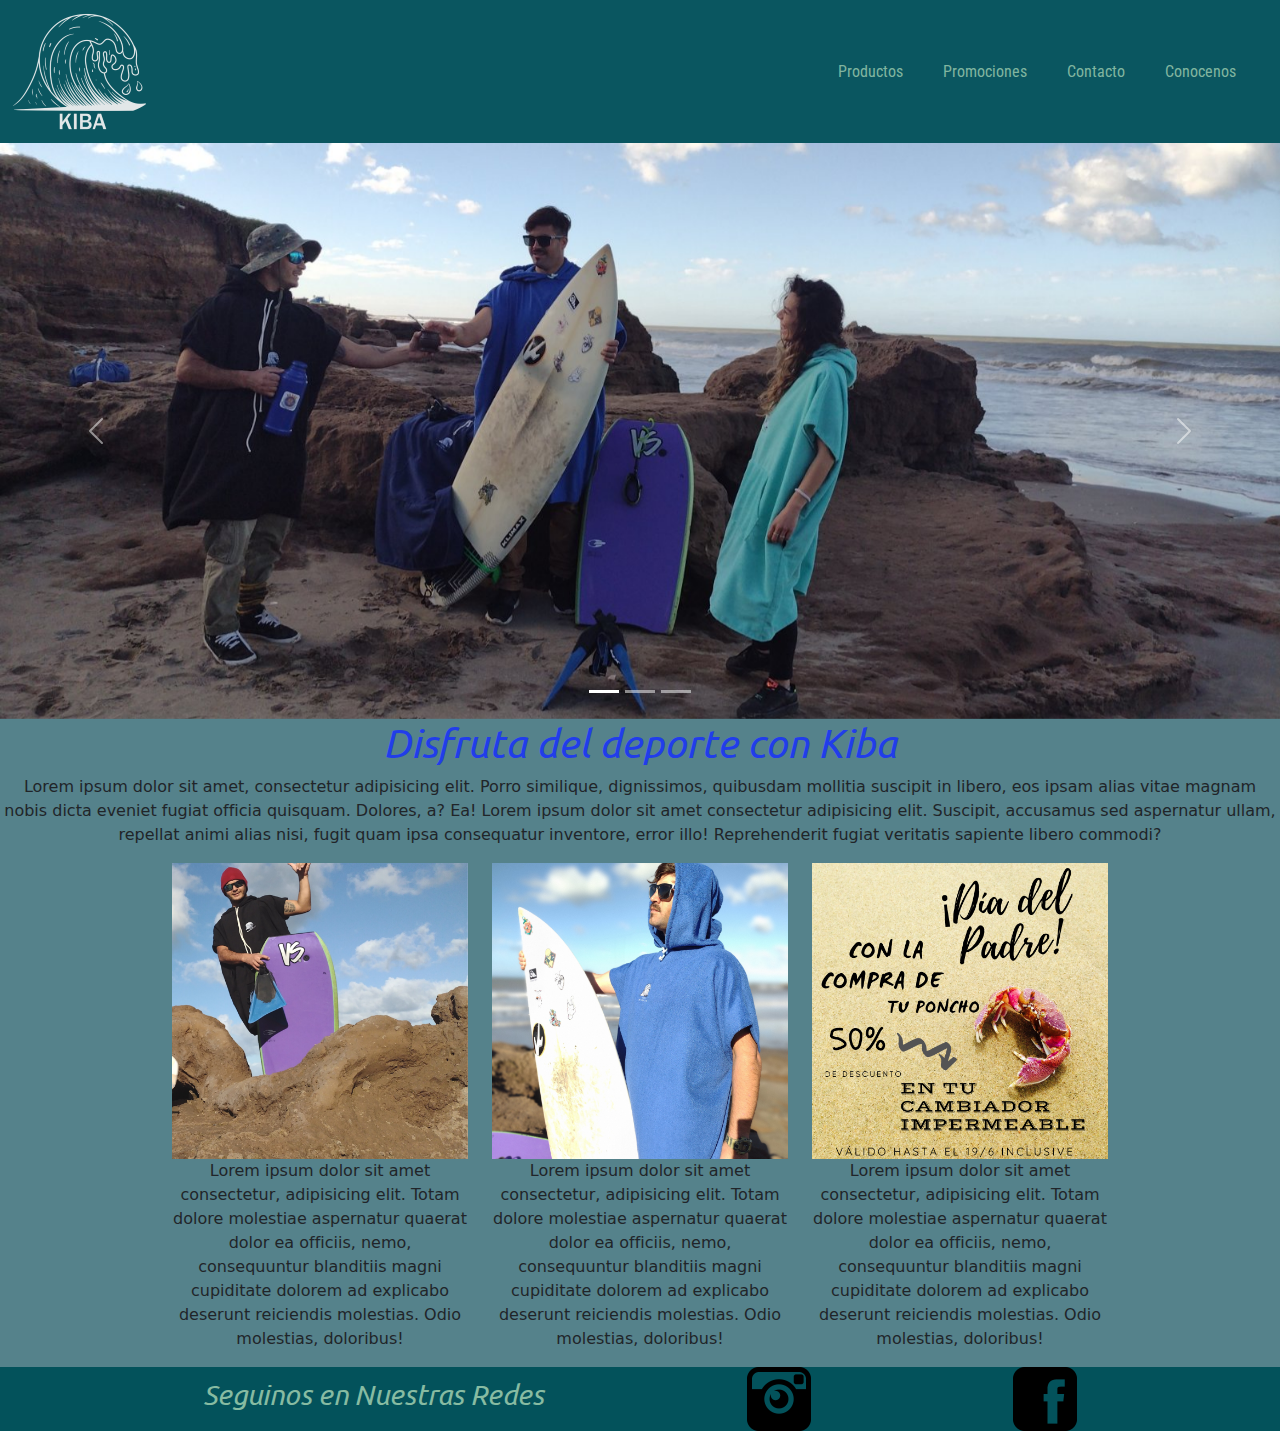
<file: index.html>
<!doctype html>
<html lang="es">
  <head>
    <!-- Required meta tags -->
    <meta charset="utf-8">
    <meta name="viewport" content="width=device-width, initial-scale=1">
    <link rel="shortcut icon" href="img/favicon.png">

    <!-- Bootstrap CSS -->
    <!-- <link href="https://cdn.jsdelivr.net/npm/bootstrap@5.0.2/dist/css/bootstrap.min.css" rel="stylesheet" integrity="sha384-EVSTQN3/azprG1Anm3QDgpJLIm9Nao0Yz1ztcQTwFspd3yD65VohhpuuCOmLASjC" crossorigin="anonymous"> -->
    <!-- Bootstrap CSS local -->
    <link rel="stylesheet" href="css/bootstrap.min.css">

   <!-- -----------mi css------------ -->

   <link rel="stylesheet" href="css/style.css">


    <title>Kiba Ponchos</title>
  </head>
  <body class="bg-body">
   <!--  inicia nav -->
    
    <nav class="navbar navbar-expand-lg navbar-light bgNav sticky-top" id="botonera"> 
        <div class="container-fluid">
        <a class="navbar-brand" href="../index.html">
          <img src="img/kibalogo.svg" alt="logo">
        </a>
        <button class="navbar-toggler " type="button" data-bs-toggle="collapse" data-bs-target="#navbarSupportedContent" aria-controls="navbarSupportedContent" aria-expanded="false" aria-label="Toggle navigation">
        <span class="navbar-toggler-icon"></span>
        </button>

        <div class="collapse navbar-collapse" id="navbarSupportedContent">
          <ul class="navbar-nav ms-auto mb-2 mb-md-0 ">

            <li class="nav-item  me-4">
              <a class="nav-link" aria-current="page" href="paginas/productos.html">Productos</a>
            </li>

            <li class="nav-item me-4">
              <a class="nav-link" href="paginas/promociones.html">Promociones</a>
            </li>

            <li class="nav-item me-4">
              <a class="nav-link" href="paginas/contacto.html">Contacto</a>
            </li>

            <li class="nav-item me-4">
              <a class="nav-link" href="paginas/conocenos.html">Conocenos</a>
            </li>
          </ul>
        </div>
      </div>
    </nav> 
   <!-------------  fin nav --------------->

   <!--------- comienzo carousel y header--------------->
    <header>   
      <div id="carouselExampleIndicators" class="carousel slide" data-bs-ride="carousel">
        <div class="carousel-indicators">
          <button type="button" data-bs-target="#carouselExampleIndicators" data-bs-slide-to="0" class="active" aria-current="true" aria-label="Slide 1"></button>
          <button type="button" data-bs-target="#carouselExampleIndicators" data-bs-slide-to="1" aria-label="Slide 2"></button>
          <button type="button" data-bs-target="#carouselExampleIndicators" data-bs-slide-to="2" aria-label="Slide 3"></button>
        </div>
        <div class="carousel-inner">
          <div class="carousel-item active">
            <img src="img/carousel/carrousel 1.jpg" class="d-block w-100" alt="carousel1">
          </div>
          
          <div class="carousel-item">
            <img src="img/carousel/carrousel 2.jpg" class="d-block w-100 h-80" alt="carousel3">
          </div>

          <div class="carousel-item">
            <img src="img/carousel/carrousel 3.jpg" class="d-block w-100 h-80" alt="carousel3">
          </div>
        </div>

        <button class="carousel-control-prev" type="button" data-bs-target="#carouselExampleIndicators" data-bs-slide="prev">
          <span class="carousel-control-prev-icon" aria-hidden="true"></span>
          <span class="visually-hidden">Previous</span>
        </button>
        <button class="carousel-control-next" type="button" data-bs-target="#carouselExampleIndicators" data-bs-slide="next">
          <span class="carousel-control-next-icon" aria-hidden="true"></span>
          <span class="visually-hidden">Next</span>
        </button>
      </div>

  <!---------------  fin carousel --------------->
      <h1 class="text-center">Disfruta del deporte con Kiba</h1>
    </header>
    <!---------------  fin header --------------->
    <main>
      <p class="text-center">Lorem ipsum dolor sit amet, consectetur adipisicing elit. Porro similique, dignissimos, quibusdam mollitia suscipit in libero, eos ipsam alias vitae magnam nobis dicta eveniet fugiat officia quisquam. Dolores, a? Ea! Lorem ipsum dolor sit amet consectetur adipisicing elit. Suscipit, accusamus sed aspernatur ullam, repellat animi alias nisi, fugit quam ipsa consequatur inventore, error illo! Reprehenderit fugiat veritatis sapiente libero commodi?</p>

      <section class="container-fluid">
         <div class="row justify-content-center ">
           <article class="col-sm-12 col-md-6 col-lg-3">
             <img src="img/productos/diadelpadre/1.png" alt="foto promociones" class="w-100 d-block mx-auto">
              <p class="text-center">Lorem ipsum dolor sit amet consectetur, adipisicing elit. Totam dolore molestiae aspernatur quaerat dolor ea officiis, nemo, consequuntur blanditiis magni cupiditate dolorem ad explicabo deserunt reiciendis molestias. Odio molestias, doloribus!</p>
           </article>

            <article class="col-sm-12 col-md-6 col-lg-3">
             <img src="img/productos/diadelpadre/2.png" alt="foto promociones" class="w-100 d-block mx-auto ">
              <p class="text-center">Lorem ipsum dolor sit amet consectetur, adipisicing elit. Totam dolore molestiae aspernatur quaerat dolor ea officiis, nemo, consequuntur blanditiis magni cupiditate dolorem ad explicabo deserunt reiciendis molestias. Odio molestias, doloribus!</p>
           </article>

            <article class="col-sm-12 col-md-12 col-lg-3">
             <img src="img/productos/diadelpadre/3.png" alt="foto promociones" class="w-100 d-block mx-auto ">
              <p class="text-center">Lorem ipsum dolor sit amet consectetur, adipisicing elit. Totam dolore molestiae aspernatur quaerat dolor ea officiis, nemo, consequuntur blanditiis magni cupiditate dolorem ad explicabo deserunt reiciendis molestias. Odio molestias, doloribus!</p>
           </article>
         </div>
      </section>
    </main>
    <footer class="d-flex align-items-center justify-content-evenly bg-footer">

      <h3 class="text-pie ">Seguinos en Nuestras Redes</h3>
      <a href="https://www.instagram.com/kiba.ponchos/" target="_blank">
        <img src="img/instagram.png" alt=" logo instagram">
      </a>

      <a href="https://www.facebook.com/KIBA-MDQ-100685705665796/" target="_blank">
        <img src="img/facebook.png" alt="logo facebook">
      </a>
    </footer>

    <!-- Option 1: Bootstrap Bundle with Popper -->
    <!-- <script src="https://cdn.jsdelivr.net/npm/bootstrap@5.0.2/dist/js/bootstrap.bundle.min.js" integrity="sha384-MrcW6ZMFYlzcLA8Nl+NtUVF0sA7MsXsP1UyJoMp4YLEuNSfAP+JcXn/tWtIaxVXM" crossorigin="anonymous"></script> -->
    <!------------- js bootstrap ------------>
    <script src="js/bootstrap.min.js"></script>
  </body>
</html>
</file>
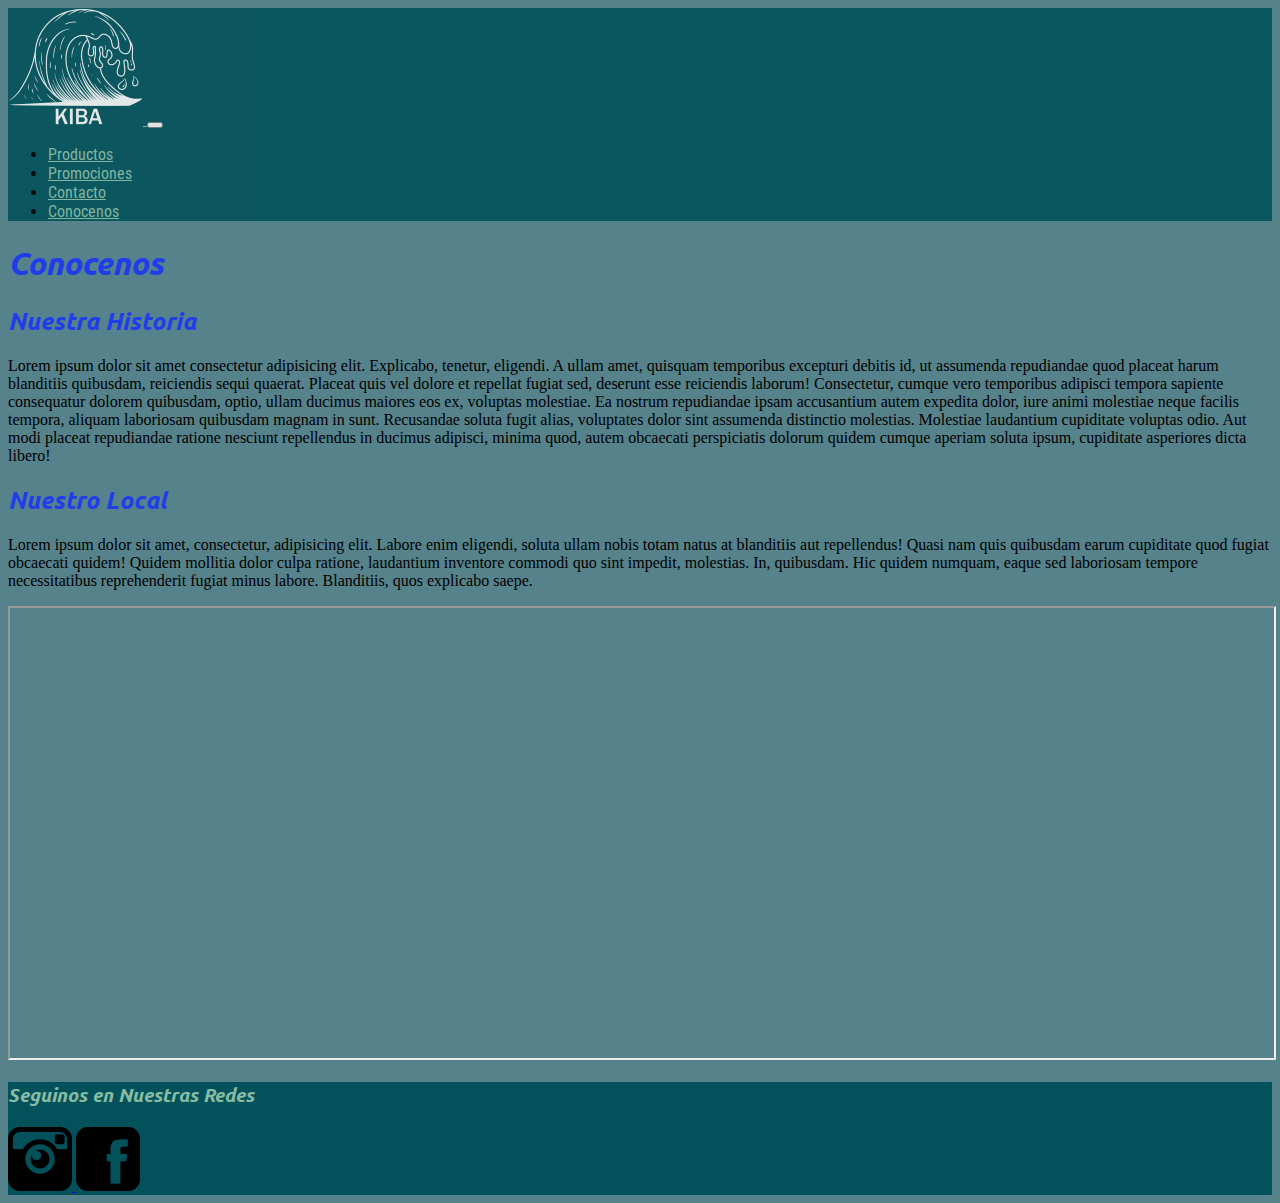
<file: paginas/conocenos.html>
<!doctype html>
<html lang="es">
  <head>
    <!-- Required meta tags -->
    <meta charset="utf-8">
    <meta name="viewport" content="width=device-width, initial-scale=1">
    <link rel="shortcut icon" href="../img/favicon.png">

    <!-- Bootstrap CSS -->
    <link href="https://cdn.jsdelivr.net/npm/bootstrap@5.0.2/dist/css/bootstrap.min.css" rel="stylesheet" integrity="sha384-EVSTQN3/azprG1Anm3QDgpJLIm9Nao0Yz1ztcQTwFspd3yD65VohhpuuCOmLASjC" crossorigin="anonymous">

   <!-- -----------mi css------------ -->

   <link rel="stylesheet" href="../css/style.css">


    <title>Kiba Ponchos</title>
  </head>
  <body class="bg-body">
     <!---------------  inicia nav --------------->
    <nav class="navbar navbar-expand-lg navbar-light bgNav sticky-top" id="botonera"> 
        <div class="container-fluid">
        <a class="navbar-brand" href="../index.html">
          <img src="../img/kibalogo.svg" alt="logo">
        </a>

        <button class="navbar-toggler" type="button" data-bs-toggle="collapse" data-bs-target="#navbarSupportedContent" aria-controls="navbarSupportedContent" aria-expanded="false" aria-label="Toggle navigation">
          <span class="navbar-toggler-icon"></span>
        </button>

        <div class="collapse navbar-collapse" id="navbarSupportedContent">
          <ul class="navbar-nav ms-auto mb-2 mb-md-0 ">

            <li class="nav-item  me-4">
              <a class="nav-link" aria-current="page" href="productos.html">Productos</a>
            </li>

            <li class="nav-item me-4">
              <a class="nav-link" href="promociones.html">Promociones</a>
            </li>

            <li class="nav-item me-4">
              <a class="nav-link" href="contacto.html">Contacto</a>
            </li>

            <li class="nav-item me-4">
              <a class="nav-link" href="conocenos.html" tabindex="-1" aria-disabled="true">Conocenos</a>
            </li>
          </ul>
        </div>
      </div>
    </nav>
     <!-------------  fin nav --------------->

 	<main>
 		<h1 class="text-center">Conocenos</h1>

    <section class="container-fluid">
    	<div class="row align-items-center  justify-content-center">
    		<article class="col-md-8 col-lg-8">
			 		<h2>Nuestra Historia</h2>
			 		<p>Lorem ipsum dolor sit amet consectetur adipisicing elit. Explicabo, tenetur, eligendi. A ullam amet, quisquam temporibus excepturi debitis id, ut assumenda repudiandae quod placeat harum blanditiis quibusdam, reiciendis sequi quaerat.
			 		Placeat quis vel dolore et repellat fugiat sed, deserunt esse reiciendis laborum! Consectetur, cumque vero temporibus adipisci tempora sapiente consequatur dolorem quibusdam, optio, ullam ducimus maiores eos ex, voluptas molestiae.
			 		Ea nostrum repudiandae ipsam accusantium autem expedita dolor, iure animi molestiae neque facilis tempora, aliquam laboriosam quibusdam magnam in sunt. Recusandae soluta fugit alias, voluptates dolor sint assumenda distinctio molestias.
			 		Molestiae laudantium cupiditate voluptas odio. Aut modi placeat repudiandae ratione nesciunt repellendus in ducimus adipisci, minima quod, autem obcaecati perspiciatis dolorum quidem cumque aperiam soluta ipsum, cupiditate asperiores dicta libero!</p>

			 		<h2>Nuestro Local</h2>
			 		<p>Lorem ipsum dolor sit amet, consectetur, adipisicing elit. Labore enim eligendi, soluta ullam nobis totam natus at blanditiis aut repellendus! Quasi nam quis quibusdam earum cupiditate quod fugiat obcaecati quidem!
			 		Quidem mollitia dolor culpa ratione, laudantium inventore commodi quo sint impedit, molestias. In, quibusdam. Hic quidem numquam, eaque sed laboriosam tempore necessitatibus reprehenderit fugiat minus labore. Blanditiis, quos explicabo saepe.</p>
		 		</article>
		 		<article class="col-md-4 col-lg-4 d-block">
		 			<iframe src="https://www.google.com/maps/embed?pb=!1m18!1m12!1m3!1d3145.8845432276953!2d-57.542519084932714!3d-37.956481749995746!2m3!1f0!2f0!3f0!3m2!1i1024!2i768!4f13.1!3m3!1m2!1s0x0%3A0x2399d604d926ed0b!2sCarrusel%20Art-Hostel!5e0!3m2!1ses-419!2sar!4v1653918968644!5m2!1ses-419!2sar" style="border:1;" allowfullscreen="" loading="lazy " referrerpolicy="no-referrer-when-downgrade" class="maps"></iframe>
		 		</article>
		 	</div>
 		</section>
 	</main>











 	<footer class="d-flex align-items-center justify-content-evenly bg-footer">

	  <h3 class="text-pie ">Seguinos en Nuestras Redes</h3>
	  <a href="https://www.instagram.com/kiba.ponchos/" target="_blank">
	      <img src="../img/instagram.png" alt=" logo instagram">
	  </a>

      <a href="https://www.facebook.com/KIBA-MDQ-100685705665796/" target="_blank">
	      <img src="../img/facebook.png" alt="logo facebook">
	  </a>
	</footer>   

     <!-- Option 1: Bootstrap Bundle with Popper -->
    <script src="https://cdn.jsdelivr.net/npm/bootstrap@5.0.2/dist/js/bootstrap.bundle.min.js" integrity="sha384-MrcW6ZMFYlzcLA8Nl+NtUVF0sA7MsXsP1UyJoMp4YLEuNSfAP+JcXn/tWtIaxVXM" crossorigin="anonymous"></script> 
  </body>  
</html>    

<!-- <!DOCTYPE html>
<html lang="en">
<head>
	<meta charset="UTF-8">
	<meta name="viewport" content="width=device-width, initial-scale=1.0">
	<title>Conocenos KIBA </title>
	<link rel="shortcut icon" href="../img/favicon.png">
	<link rel="stylesheet" href="../css/style.css">
</head>	
<body>
	<nav>
		<a href="../index.html">
			<img src="../img/kibalogo.svg">
		</a>

			<ul>
				<li>
					<a href="productos.html">Productos</a>
				</li>
				<li>
					<a href="promociones.html">Promociones</a>
				</li>
				<li>
					<a href="contacto.html">Contacto</a>
				</li>
				<li>
					<a href="conocenos.html">Conocenos</a>
				</li>
			</ul>
	</nav>
	<header></header>
	<main>
		<h1>Conocenos</h1>
			<br>
			<p class="textCenter">Lorem ipsum dolor, sit, amet consectetur adipisicing elit. Dolorum doloremque culpa adipisci inventore commodi vero suscipit officia pariatur accusantium maxime? Repellat in illo optio inventore amet eum minus culpa. Officiis. Lorem ipsum dolor sit amet, consectetur adipisicing elit, sed do eiusmod
			tempor incididunt ut labore et dolore magna aliqua. Ut enim ad minim veniam,
			quis nostrud exercitation ullamco laboris nisi ut aliquip ex ea commodo
			consequat. Duis aute irure dolor in reprehenderit in voluptate velit esse
			cillum dolore eu fugiat nulla pariatur. Excepteur sint occaecat cupidatat non
			proident, sunt in culpa qui officia deserunt mollit anim id est Lorem, ipsum dolor sit amet consectetur adipisicing, elit. Earum repellat sit excepturi, dolorum? Obcaecati autem aliquid quos error quasi nihil, <span class="bold">adipisci temporibus? Repellendus molestias amet corporis atque doloribus aliquid beatae.</span></p>
			<br>
		<h2>Nuestro local</h2>	
			<p>Lorem ipsum dolor, sit amet consectetur adipisicing elit. Beatae, rem, est debitis optio laudantium ad provident, tempore fugiat voluptate similique, ipsam totam. Libero, maxime facere voluptate, ab unde fugiat magnam!</p>
			<br>
		<section>
			<iframe src="https://www.google.com/maps/embed?pb=!1m18!1m12!1m3!1d3145.8845432276953!2d-57.542519084932714!3d-37.956481749995746!2m3!1f0!2f0!3f0!3m2!1i1024!2i768!4f13.1!3m3!1m2!1s0x0%3A0x2399d604d926ed0b!2sCarrusel%20Art-Hostel!5e0!3m2!1ses-419!2sar!4v1653918968644!5m2!1ses-419!2sar" width="600" height="450" style="border:0;" allowfullscreen="" loading="lazy" referrerpolicy="no-referrer-when-downgrade"></iframe>
		</section>
	</main>
	<br>
	<footer>
		<a href="https://www.instagram.com/kiba.ponchos/" target="_blank">
			<img src="../img/instagram.png" alt=" logo instagram">
		</a>
		<a href="https://www.facebook.com/KIBA-MDQ-100685705665796/" target="_blank">
			<img src="../img/facebook.png" alt="logo facebook">
		</a>
	</footer>
</body>
</html> -->
</file>
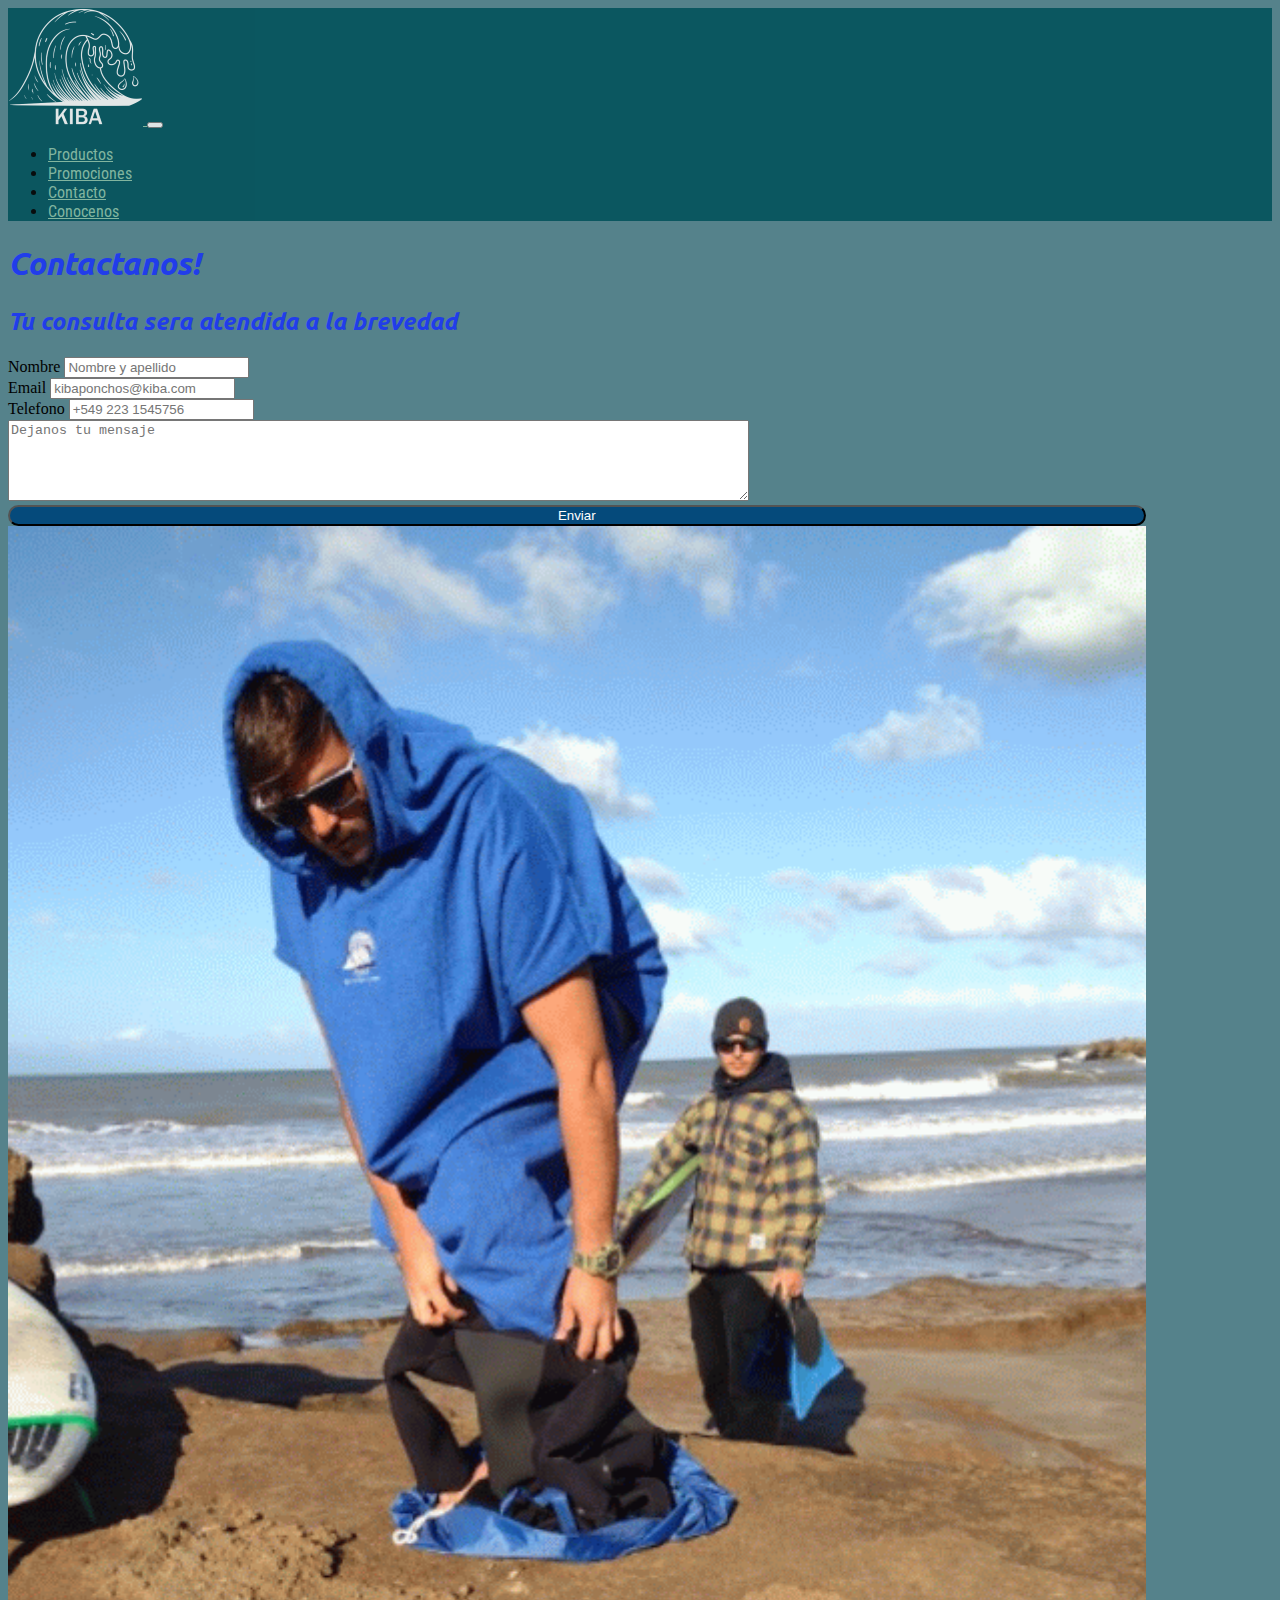
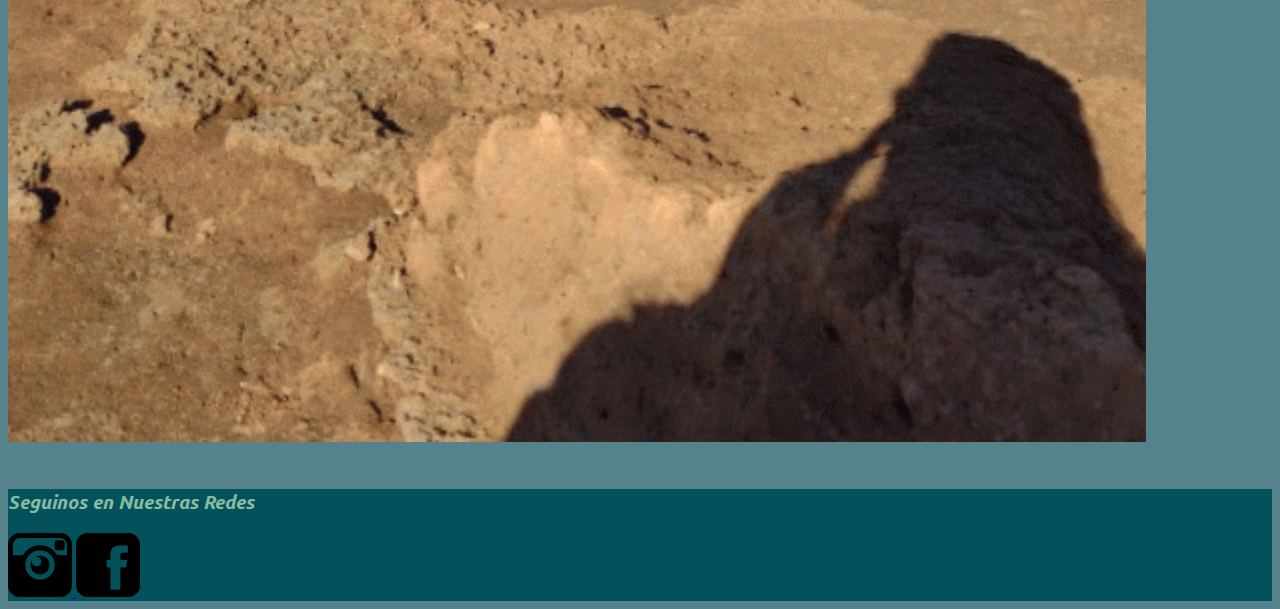
<file: paginas/contacto.html>
<!doctype html>
<html lang="es">
  <head>
    <!-- Required meta tags -->
    <meta charset="utf-8">
    <meta name="viewport" content="width=device-width, initial-scale=1">
    <link rel="shortcut icon" href="../img/favicon.png">

    <!-- Bootstrap CSS -->
    <link href="https://cdn.jsdelivr.net/npm/bootstrap@5.0.2/dist/css/bootstrap.min.css" rel="stylesheet" integrity="sha384-EVSTQN3/azprG1Anm3QDgpJLIm9Nao0Yz1ztcQTwFspd3yD65VohhpuuCOmLASjC" crossorigin="anonymous">

   <!-- -----------mi css------------ -->

   <link rel="stylesheet" href="../css/style.css">


    <title>Kiba Ponchos</title>
  </head>
  <body class="bg-body">
     <!---------------  inicia nav --------------->
    <nav class="navbar navbar-expand-lg navbar-light bgNav sticky-top" id="botonera"> 
        <div class="container-fluid">
        <a class="navbar-brand" href="../index.html">
          <img src="../img/kibalogo.svg" alt="logo">
        </a>

        <button class="navbar-toggler" type="button" data-bs-toggle="collapse" data-bs-target="#navbarSupportedContent" aria-controls="navbarSupportedContent" aria-expanded="false" aria-label="Toggle navigation">
          <span class="navbar-toggler-icon"></span>
        </button>

        <div class="collapse navbar-collapse" id="navbarSupportedContent">
          <ul class="navbar-nav ms-auto mb-2 mb-md-0 ">

            <li class="nav-item  me-4">
              <a class="nav-link" aria-current="page" href="productos.html">Productos</a>
            </li>

            <li class="nav-item me-4">
              <a class="nav-link" href="promociones.html">Promociones</a>
            </li>

            <li class="nav-item me-4">
              <a class="nav-link" href="contacto.html">Contacto</a>
            </li>

            <li class="nav-item me-4">
              <a class="nav-link" href="conocenos.html" tabindex="-1" aria-disabled="true">Conocenos</a>
            </li>
          </ul>
        </div>
      </div>
    </nav>
     <!-------------  fin nav --------------->
    <main>
      <h1 class="text-center">Contactanos!</h1>
      <h2>Tu consulta sera atendida a la brevedad</h2>

      <section class="container-fluid">
        <div class="row align-items-center  justify-content-center">
          <article class="col-sm-12 col-md-8 col-lg-8">
            <form>
              <div class="mb-3  justify-content-center">
                <label for="nombre" class="form-label">Nombre</label>
                <input type="name" class="form-control" id="nombre" aria-describedby="emailHelp" placeholder="Nombre y apellido">
              </div>
              <div class="mb-3 justify-content-center">
                <label for="email" class="form-label">Email </label>
                <input type="email" class="form-control" id="email" aria-describedby="emailHelp" placeholder="kibaponchos@kiba.com">
              </div>
              <div class="mb-3 ">
                <label for="telefono" class="form-label">Telefono</label>
                <input type="number" class="form-control" id="telefono" placeholder="+549 223 1545756">
              </div>
              <div class="mb-3 ">
                <label for="mensaje"></label>
                <textarea class="form-control" name="" id="" cols="90" rows="5" placeholder="Dejanos tu mensaje"></textarea>
              </div>
              <div class="justify-content-center">
                <button type="submit" class="btn btn-color mb-3 ms-3 ">Enviar</button>
              </div>
            </form>
          </article>
          <article class="d-flex justify-content-center col-sm-12 col-md-4 col-lg-4 ">
                <img src="../img/productos/promos/animacion.gif" alt="" class=" animacion  mt-4 ">
          </article>
        </div>  
      </section>  
  </main>

    <footer class="d-flex align-items-center justify-content-evenly bg-footer">

      <h3 class="text-pie ">Seguinos en Nuestras Redes</h3>
      <a href="https://www.instagram.com/kiba.ponchos/" target="_blank">
        <img src="../img/instagram.png" alt=" logo instagram">
      </a>

      <a href="https://www.facebook.com/KIBA-MDQ-100685705665796/" target="_blank">
        <img src="../img/facebook.png" alt="logo facebook">
      </a>
    </footer>   

     <!-- Option 1: Bootstrap Bundle with Popper -->
    <script src="https://cdn.jsdelivr.net/npm/bootstrap@5.0.2/dist/js/bootstrap.bundle.min.js" integrity="sha384-MrcW6ZMFYlzcLA8Nl+NtUVF0sA7MsXsP1UyJoMp4YLEuNSfAP+JcXn/tWtIaxVXM" crossorigin="anonymous"></script> 
  </body>  
</html>
</file>
<file: css/style.css>
@import url('https://fonts.googleapis.com/css2?family=Roboto+Condensed:wght@300&family=Ubuntu:ital,wght@0,300;1,300&display=swap');


.bgNav{
	background-color: #03525B;
	opacity: 0.9;
	font-family: "Roboto Condensed", sans-serif;
}

#botonera a{
	color: #87BBA2;
	font-family:"Roboto Condensed", sans-serif;
	font-size:1.5 rem;
}
#botonera a:hover{
	color: white;
}


.bg-body{
	background-color:#55828B !important;
}

h1,h2{
	font-family: 'Ubuntu', sans-serif; 
	font-style: italic;
	color: #213DEA;
	
}	

.width{
	width: 10%;
}
.bg-footer{
	background-color: #03525B;
}
.text-pie{
	color: #87BBA2;	
	font-family: 'Ubuntu', sans-serif; 
	font-style: italic;
}
.btn-color{
	border-radius: 50px;
	background-color: #054A7B;
	color: white;
	width: 90%;	
	justify-content: center;
}
.btn-color:hover{
	color: #43F1E7;
}
.card{
	background-color:#C1C0C0 !important;
	
}
.animacion{
	width: 90%;
	margin-bottom: 1.5rem;
}
.maps{
	width: 100%;
	height: 450px;
}
</file>
